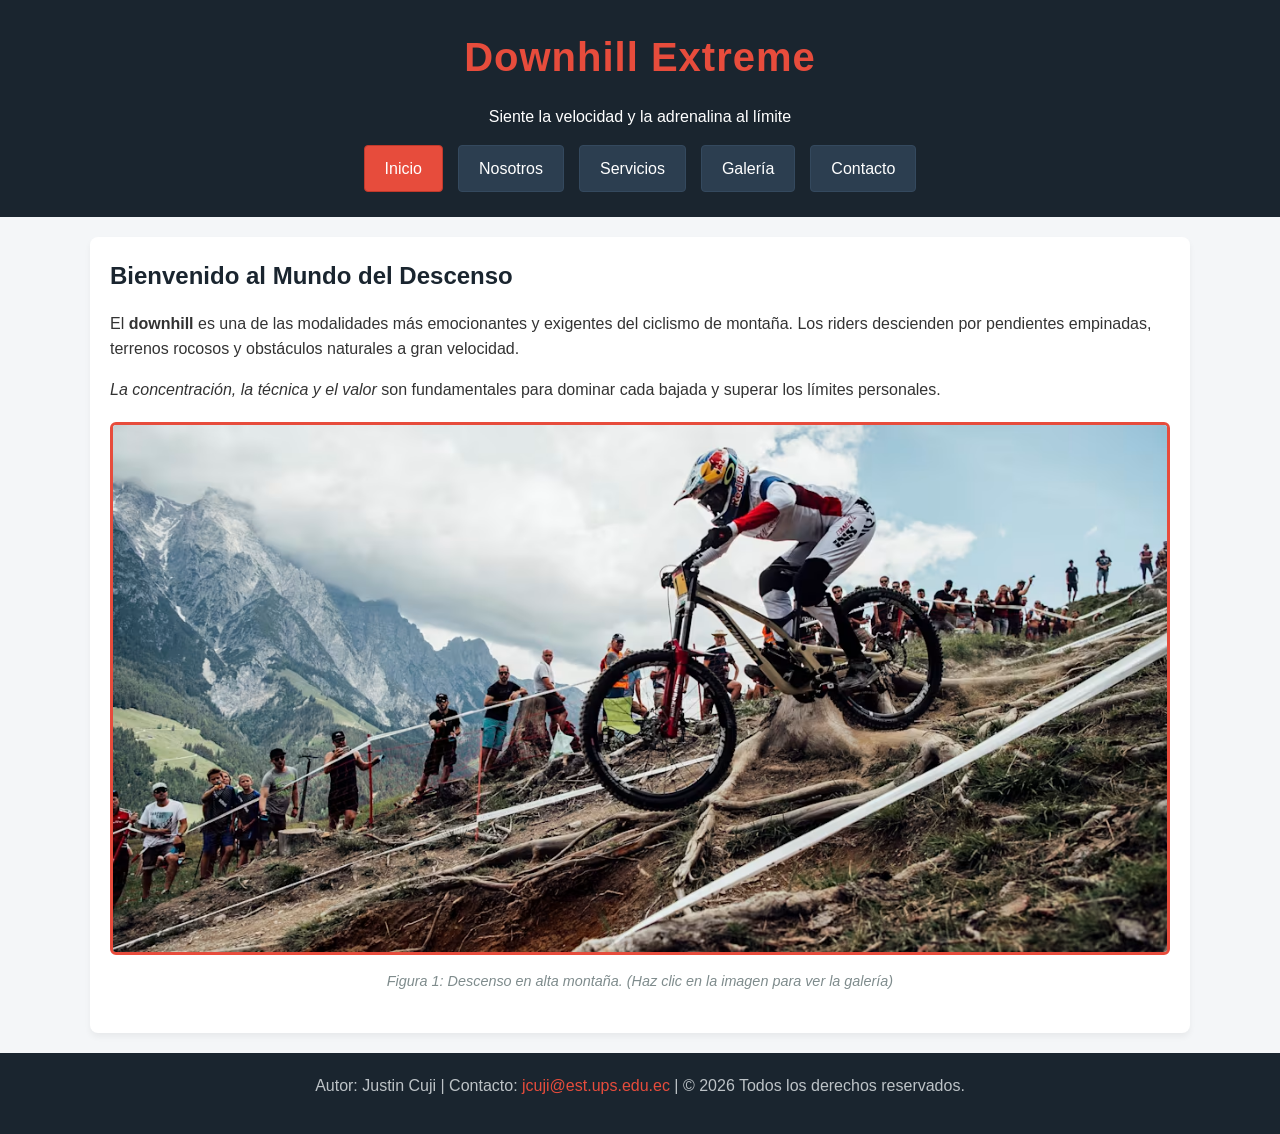
<file: index.html>
<!DOCTYPE html>
<html lang="es">
<head>
    <meta charset="UTF-8">
    <meta name="viewport" content="width=device-width, initial-scale=1.0">
    <title>Inicio - Downhill Extreme</title>
    <link rel="stylesheet" href="css/estilos.css">
</head>
<body>
    <header class="header">
        <h1>Downhill Extreme</h1>
        <p>Siente la velocidad y la adrenalina al límite</p>
        <nav class="nav">
            <ul>
                <li><a href="index.html" class="active">Inicio</a></li>
                <li><a href="nosotros.html">Nosotros</a></li>
                <li><a href="servicios.html">Servicios</a></li>
                <li><a href="galeria.html">Galería</a></li>
                <li><a href="contacto.php">Contacto</a></li>
            </ul>
        </nav>
    </header>

    <main class="contenedor principal">
        <section class="contenido-principal">
            <h2>Bienvenido al Mundo del Descenso</h2>
            <p>El <strong>downhill</strong> es una de las modalidades más emocionantes y exigentes del ciclismo de montaña. Los riders descienden por pendientes empinadas, terrenos rocosos y obstáculos naturales a gran velocidad.</p>
            <p><em>La concentración, la técnica y el valor</em> son fundamentales para dominar cada bajada y superar los límites personales.</p>

            <figure>
                <!-- Imagen funcionando como enlace (requisito de la rúbrica) -->
                <a href="galeria.html">
                    <img src="img/banner.jpg" alt="Ciclista en pista de downhill - Ir a galería" class="img-responsive" style="border: 3px solid #e74c3c; transition: opacity 0.3s;" title="¡Haz clic aquí para ver la galería completa!">
                </a>
                <figcaption>Figura 1: Descenso en alta montaña. <em>(Haz clic en la imagen para ver la galería)</em></figcaption>
            </figure>
        </section>
    </main>

    <footer class="footer">
        <p>Autor: Justin Cuji | Contacto: <a href="mailto:jcuji@est.ups.edu.ec">jcuji@est.ups.edu.ec</a> | &copy; 2026 Todos los derechos reservados.</p>
    </footer>
</body>
</html>
</file>
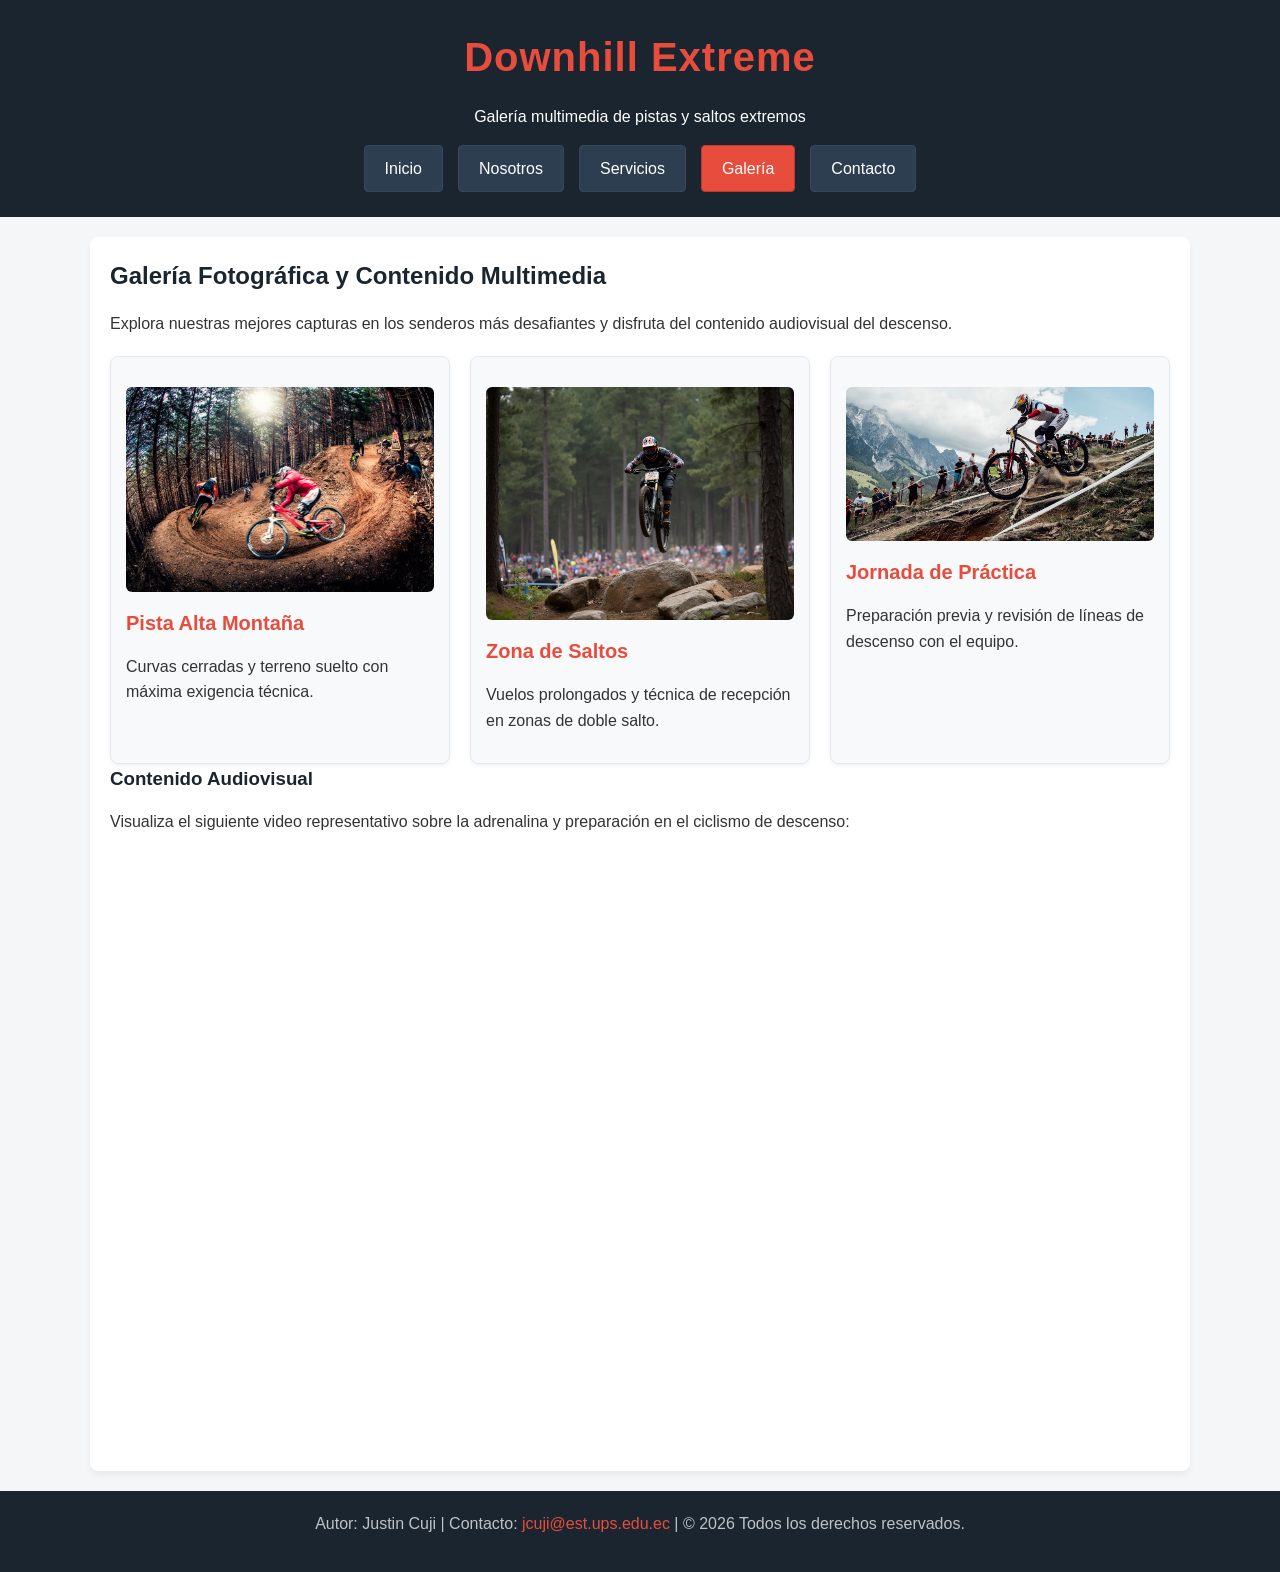
<file: galeria.html>
﻿<!DOCTYPE html>
<html lang="es">
<head>
    <meta charset="UTF-8">
    <meta name="viewport" content="width=device-width, initial-scale=1.0">
    <title>Galería y Multimedia - Downhill Extreme</title>
    <link rel="stylesheet" href="css/estilos.css">
</head>
<body>
    <header class="header">
        <h1>Downhill Extreme</h1>
        <p>Galería multimedia de pistas y saltos extremos</p>
        <nav class="nav">
            <ul>
                <li><a href="index.html">Inicio</a></li>
                <li><a href="nosotros.html">Nosotros</a></li>
                <li><a href="servicios.html">Servicios</a></li>
                <li><a href="galeria.html" class="active">Galería</a></li>
                <li><a href="contacto.php">Contacto</a></li>
            </ul>
        </nav>
    </header>

    <main class="contenedor principal">
        <h2>Galería Fotográfica y Contenido Multimedia</h2>
        <p>Explora nuestras mejores capturas en los senderos más desafiantes y disfruta del contenido audiovisual del descenso.</p>
        
        <div class="galeria-flex">
            <div class="tarjeta">
                <img src="img/item2.jpg" alt="Pista de descenso rocosa" class="img-responsive">
                <h3>Pista Alta Montaña</h3>
                <p>Curvas cerradas y terreno suelto con máxima exigencia técnica.</p>
            </div>
            <div class="tarjeta">
                <img src="img/item3.jpg" alt="Salto de rampa en downhill" class="img-responsive">
                <h3>Zona de Saltos</h3>
                <p>Vuelos prolongados y técnica de recepción en zonas de doble salto.</p>
            </div>
            <div class="tarjeta">
                <img src="img/banner.jpg" alt="Entrenamiento en equipo" class="img-responsive">
                <h3>Jornada de Práctica</h3>
                <p>Preparación previa y revisión de líneas de descenso con el equipo.</p>
            </div>
        </div>

        <section class="seccion-multimedia">
            <h3>Contenido Audiovisual</h3>
            <p>Visualiza el siguiente video representativo sobre la adrenalina y preparación en el ciclismo de descenso:</p>
            <div class="video-container" style="position: relative; padding-bottom: 56.25%; height: 0; overflow: hidden; margin-top: 20px;">
                <iframe src="https://www.youtube.com/embed/FsKdmnjC6n4" title="Video Downhill Extreme" style="position: absolute; top: 0; left: 0; width: 100%; height: 100%; border: 0;" allowfullscreen></iframe>
            </div>
        </section>
    </main>

    <footer class="footer">
        <p>Autor: Justin Cuji | Contacto: <a href="mailto:jcuji@est.ups.edu.ec">jcuji@est.ups.edu.ec</a> | &copy; 2026 Todos los derechos reservados.</p>
    </footer>
</body>
</html>
</file>
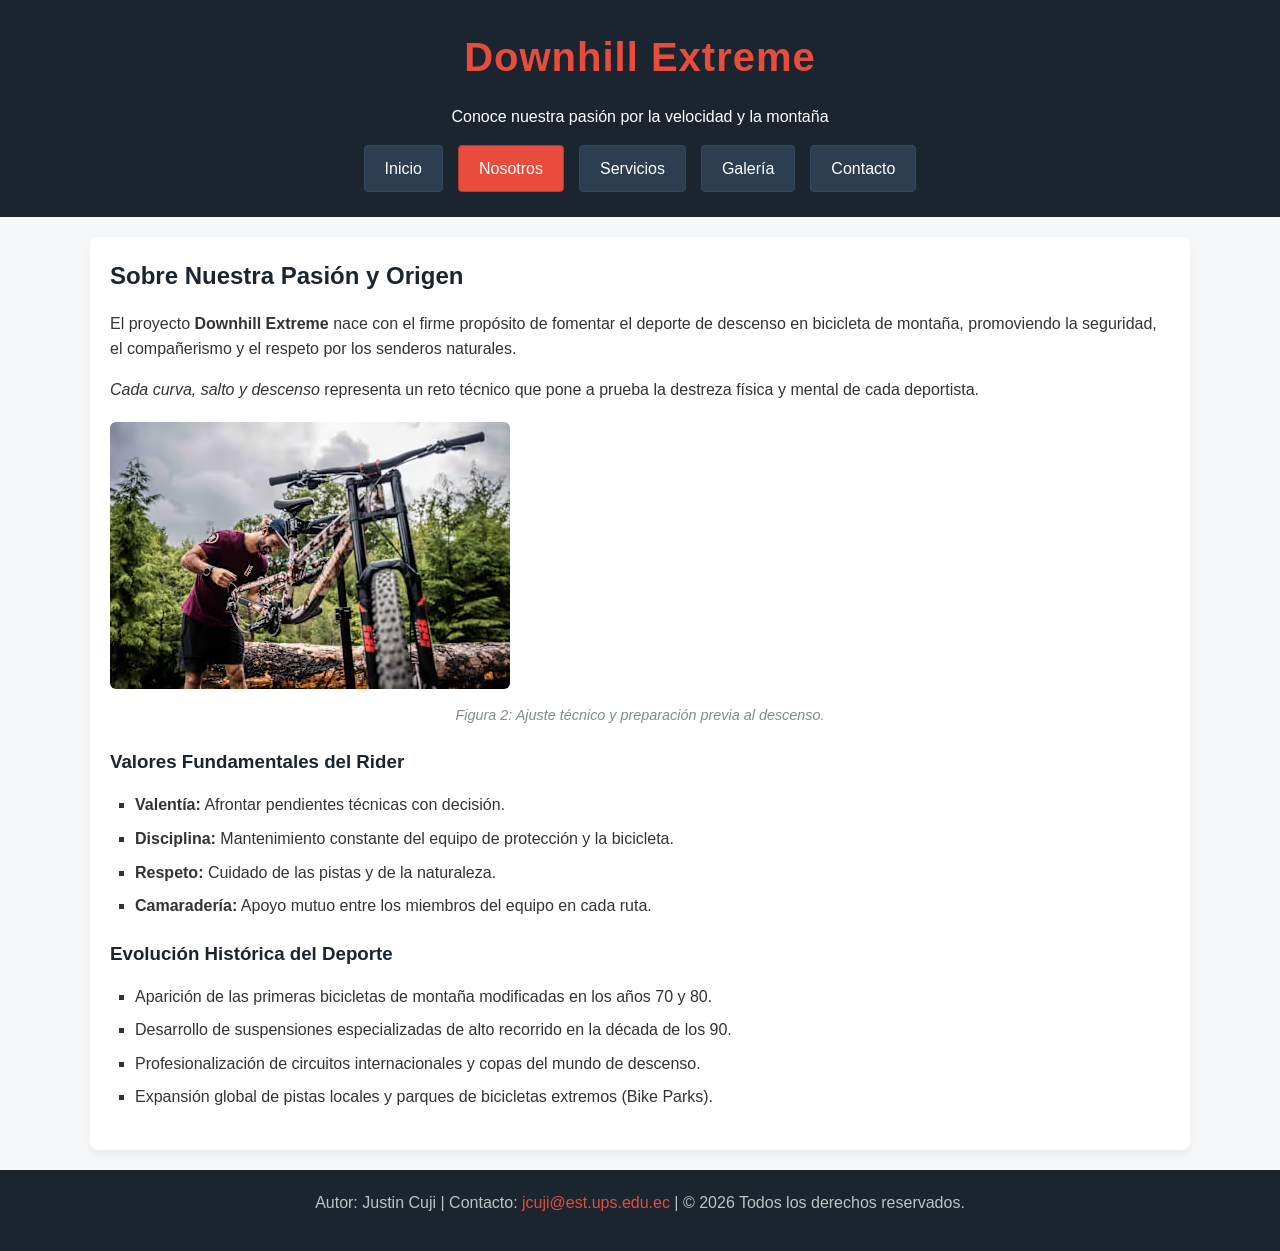
<file: nosotros.html>
<!DOCTYPE html>
<html lang="es">
<head>
    <meta charset="UTF-8">
    <meta name="viewport" content="width=device-width, initial-scale=1.0">
    <title>Nosotros - Downhill Extreme</title>
    <link rel="stylesheet" href="css/estilos.css">
</head>
<body>
    <header class="header">
        <h1>Downhill Extreme</h1>
        <p>Conoce nuestra pasión por la velocidad y la montaña</p>
        <nav class="nav">
            <ul>
                <li><a href="index.html">Inicio</a></li>
                <li><a href="nosotros.html" class="active">Nosotros</a></li>
                <li><a href="servicios.html">Servicios</a></li>
                <li><a href="galeria.html">Galería</a></li>
                <li><a href="contacto.php">Contacto</a></li>
            </ul>
        </nav>
    </header>

    <main class="contenedor principal">
        <section class="contenido-principal">
            <h2>Sobre Nuestra Pasión y Origen</h2>
            <p>El proyecto <strong>Downhill Extreme</strong> nace con el firme propósito de fomentar el deporte de descenso en bicicleta de montaña, promoviendo la seguridad, el compañerismo y el respeto por los senderos naturales.</p>
            <p><em>Cada curva, salto y descenso</em> representa un reto técnico que pone a prueba la destreza física y mental de cada deportista.</p>

            <figure>
                <img src="img/item1.jpg" alt="Preparación de bicicletas para competencia de downhill" class="img-responsive">
                <figcaption>Figura 2: Ajuste técnico y preparación previa al descenso.</figcaption>
            </figure>

            <h3>Valores Fundamentales del Rider</h3>
            <ul class="lista-contenido">
                <li><strong>Valentía:</strong> Afrontar pendientes técnicas con decisión.</li>
                <li><strong>Disciplina:</strong> Mantenimiento constante del equipo de protección y la bicicleta.</li>
                <li><strong>Respeto:</strong> Cuidado de las pistas y de la naturaleza.</li>
                <li><strong>Camaradería:</strong> Apoyo mutuo entre los miembros del equipo en cada ruta.</li>
            </ul>

            <h3>Evolución Histórica del Deporte</h3>
            <ol class="lista-contenido">
                <li>Aparición de las primeras bicicletas de montaña modificadas en los años 70 y 80.</li>
                <li>Desarrollo de suspensiones especializadas de alto recorrido en la década de los 90.</li>
                <li>Profesionalización de circuitos internacionales y copas del mundo de descenso.</li>
                <li>Expansión global de pistas locales y parques de bicicletas extremos (Bike Parks).</li>
            </ol>
        </section>
    </main>

    <footer class="footer">
        <p>Autor: Justin Cuji | Contacto: <a href="mailto:jcuji@est.ups.edu.ec">jcuji@est.ups.edu.ec</a> | &copy; 2026 Todos los derechos reservados.</p>
    </footer>
</body>
</html>
</file>
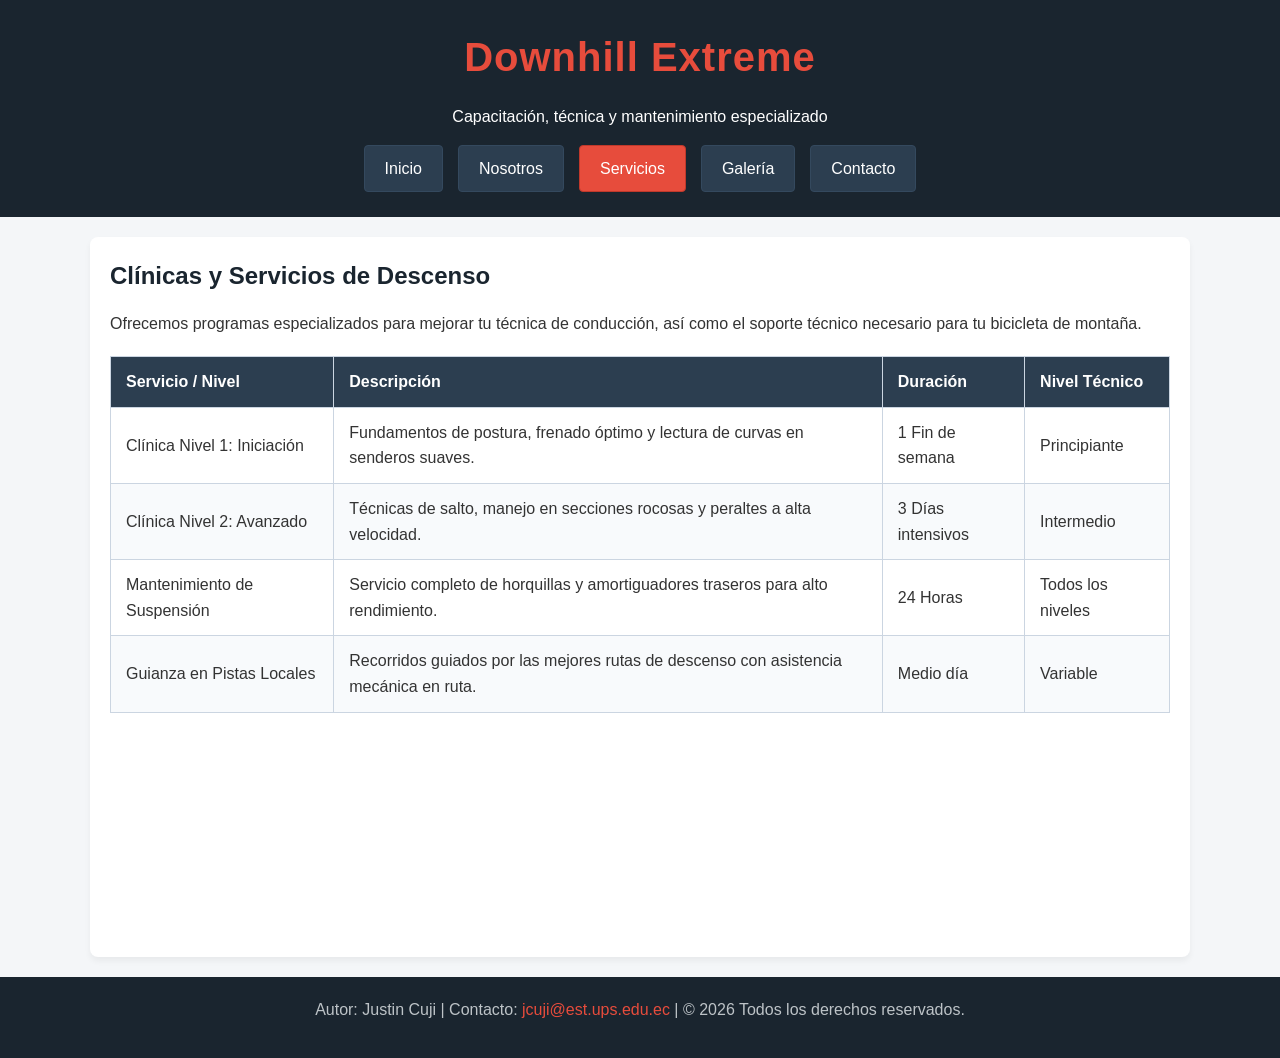
<file: servicios.html>
<!DOCTYPE html>
<html lang="es">
<head>
    <meta charset="UTF-8">
    <meta name="viewport" content="width=device-width, initial-scale=1.0">
    <title>Servicios y Clínicas - Downhill Extreme</title>
    <link rel="stylesheet" href="css/estilos.css">
</head>
<body>
    <header class="header">
        <h1>Downhill Extreme</h1>
        <p>Capacitación, técnica y mantenimiento especializado</p>
        <nav class="nav">
            <ul>
                <li><a href="index.html">Inicio</a></li>
                <li><a href="nosotros.html">Nosotros</a></li>
                <li><a href="servicios.html" class="active">Servicios</a></li>
                <li><a href="galeria.html">Galería</a></li>
                <li><a href="contacto.php">Contacto</a></li>
            </ul>
        </nav>
    </header>

    <main class="contenedor principal">
        <h2>Clínicas y Servicios de Descenso</h2>
        <p>Ofrecemos programas especializados para mejorar tu técnica de conducción, así como el soporte técnico necesario para tu bicicleta de montaña.</p>
        
        <table class="tabla-datos">
            <thead>
                <tr>
                    <th>Servicio / Nivel</th>
                    <th>Descripción</th>
                    <th>Duración</th>
                    <th>Nivel Técnico</th>
                </tr>
            </thead>
            <tbody>
                <tr>
                    <td>Clínica Nivel 1: Iniciación</td>
                    <td>Fundamentos de postura, frenado óptimo y lectura de curvas en senderos suaves.</td>
                    <td>1 Fin de semana</td>
                    <td>Principiante</td>
                </tr>
                <tr>
                    <td>Clínica Nivel 2: Avanzado</td>
                    <td>Técnicas de salto, manejo en secciones rocosas y peraltes a alta velocidad.</td>
                    <td>3 Días intensivos</td>
                    <td>Intermedio</td>
                </tr>
                <tr>
                    <td>Mantenimiento de Suspensión</td>
                    <td>Servicio completo de horquillas y amortiguadores traseros para alto rendimiento.</td>
                    <td>24 Horas</td>
                    <td>Todos los niveles</td>
                </tr>
                <tr>
                    <td>Guianza en Pistas Locales</td>
                    <td>Recorridos guiados por las mejores rutas de descenso con asistencia mecánica en ruta.</td>
                    <td>Medio día</td>
                    <td>Variable</td>
                </tr>
            </tbody>
        </table>
    </main>

    <footer class="footer">
        <p>Autor: Justin Cuji | Contacto: <a href="mailto:jcuji@est.ups.edu.ec">jcuji@est.ups.edu.ec</a> | &copy; 2026 Todos los derechos reservados.</p>
    </footer>
</body>
</html>
</file>
<file: css/estilos.css>
/* 1. HERENCIA Y CONFIGURACIÓN GENERAL */
/* Definición de tipografía, color general y reinicio básico */
* {
    box-sizing: border-box;
    margin: 0;
    padding: 0;
}

body {
    font-family: 'Segoe UI', Tahoma, Geneva, Verdana, sans-serif;
    font-size: 16px;
    line-height: 1.6;
    color: #333333;
    background-color: #f4f6f8;
}

/* Sobrescritura de propiedad heredada en componente (explicar en informe) */
h1, h2, h3 {
    color: #1a252f;
    font-weight: 700;
}

/* Agrupación de selectores */
h1, h2, h3, p {
    margin-bottom: 15px;
}

/* --- 2. CONTENEDOR PRINCIPAL Y MODELO DE CAJA --- */
.contenedor {
    max-width: 1100px;
    margin: 0 auto; /* Centrado del contenedor principal mediante márgenes laterales automáticos */
    padding: 20px;
}

.principal {
    background-color: #ffffff;
    min-height: 80vh;
    border-radius: 8px;
    box-shadow: 0 4px 6px rgba(0, 0, 0, 0.05);
    margin-top: 20px;
    margin-bottom: 20px;
}

/* --- 3. CABECERA Y NAVEGACIÓN FLEXBOX --- */
.header {
    background-color: #1a252f;
    color: #ffffff;
    padding: 25px 20px;
    text-align: center;
}

.header h1 {
    color: #e74c3c; /* Sobrescribe el color heredado del body */
    font-size: 2.5rem;
    letter-spacing: 1px;
}

.nav ul {
    list-style-type: none; /* Lista sin viñetas para navegación */
    display: flex;
    justify-content: center;
    align-items: center;
    gap: 15px;
    flex-wrap: wrap;
    margin-top: 15px;
}

.nav a {
    display: block; /* Enlaces como bloques */
    color: #ffffff;
    text-decoration: none;
    padding: 10px 20px;
    background-color: #2c3e50;
    border-radius: 4px;
    border: 1px solid #34495e;
    transition: background-color 0.3s ease, border-color 0.3s ease;
}

/* Estados visibles hover y active */
.nav a:hover,
.nav a.active {
    background-color: #e74c3c;
    border-color: #c0392b;
}

/* --- 4. LISTAS DE CONTENIDO E IMÁGENES --- */
/* Personalización diferenciada del menú */
.lista-contenido {
    list-style-type: square;
    padding-left: 25px;
    margin-bottom: 20px;
}

.lista-contenido li {
    margin-bottom: 8px;
}

/* Control del tamaño de imágenes conservando proporciones */
.img-responsive {
    max-width: 100%;
    height: auto;
    border-radius: 6px;
    display: block;
    margin: 15px 0;
}

figure {
    margin: 20px 0;
}

figcaption {
    font-size: 0.9rem;
    color: #7f8c8d;
    text-align: center;
    font-style: italic;
}

/* --- 5. DISTRIBUCIÓN INTERIOR CON FLEXBOX (TARJETAS) --- */
.galeria-flex {
    display: flex;
    flex-wrap: wrap; /* Permite distribuirlas en varias filas cuando el espacio resulte insuficiente */
    gap: 20px;
    justify-content: space-between;
    margin-top: 20px;
}

.tarjeta {
    flex: 1 1 300px;
    background-color: #f8f9fa;
    border: 1px solid #e2e8f0;
    border-radius: 8px;
    padding: 15px;
    box-shadow: 0 2px 4px rgba(0, 0, 0, 0.05);
}

.tarjeta h3 {
    color: #e74c3c;
    font-size: 1.25rem;
}

/* --- 6. TABLAS --- */
.tabla-datos {
    width: 100%;
    border-collapse: collapse; /* Requisito exigido */
    margin: 20px 0;
}

.tabla-datos th, 
.tabla-datos td {
    border: 1px solid #cbd5e1;
    padding: 12px 15px;
    text-align: left;
}

.tabla-datos th {
    background-color: #2c3e50;
    color: #ffffff;
    font-weight: bold;
}

.tabla-datos tr:nth-child(even) {
    background-color: #f8fafc;
}

/* --- 7. FORMULARIO DE CONTACTO --- */
.formulario-contacto fieldset {
    border: 1px solid #cbd5e1;
    border-radius: 6px;
    padding: 20px;
    margin-bottom: 20px;
}

.formulario-contacto legend {
    font-weight: bold;
    padding: 0 10px;
    color: #e74c3c;
}

.grupo-campo {
    margin-bottom: 15px;
}

.grupo-campo label {
    display: block; /* Muestra etiquetas como bloque */
    font-weight: 600;
    margin-bottom: 5px;
    color: #2c3e50;
}

.grupo-campo input,
.grupo-campo textarea {
    width: 100%;
    padding: 10px;
    border: 1px solid #cbd5e1;
    border-radius: 4px;
    font-size: 1rem;
    font-family: inherit;
}

/* Resaltado del campo activo con focus */
.grupo-campo input:focus,
.grupo-campo textarea:focus {
    outline: none;
    border-color: #e74c3c;
    box-shadow: 0 0 5px rgba(231, 76, 60, 0.4);
}

.btn-enviar {
    background-color: #e74c3c;
    color: #ffffff;
    border: none;
    padding: 12px 25px;
    font-size: 1rem;
    font-weight: bold;
    border-radius: 4px;
    cursor: pointer;
    transition: background-color 0.3s ease;
}

.btn-enviar:hover {
    background-color: #c0392b;
}

/* --- 8. PIE DE PÁGINA --- */
.footer {
    background-color: #1a252f;
    color: #bdc3c7;
    text-align: center;
    padding: 20px;
    margin-top: auto;
}

.footer a {
    color: #e74c3c;
    text-decoration: none;
}

.footer a:hover {
    text-decoration: underline;
}
</file>
